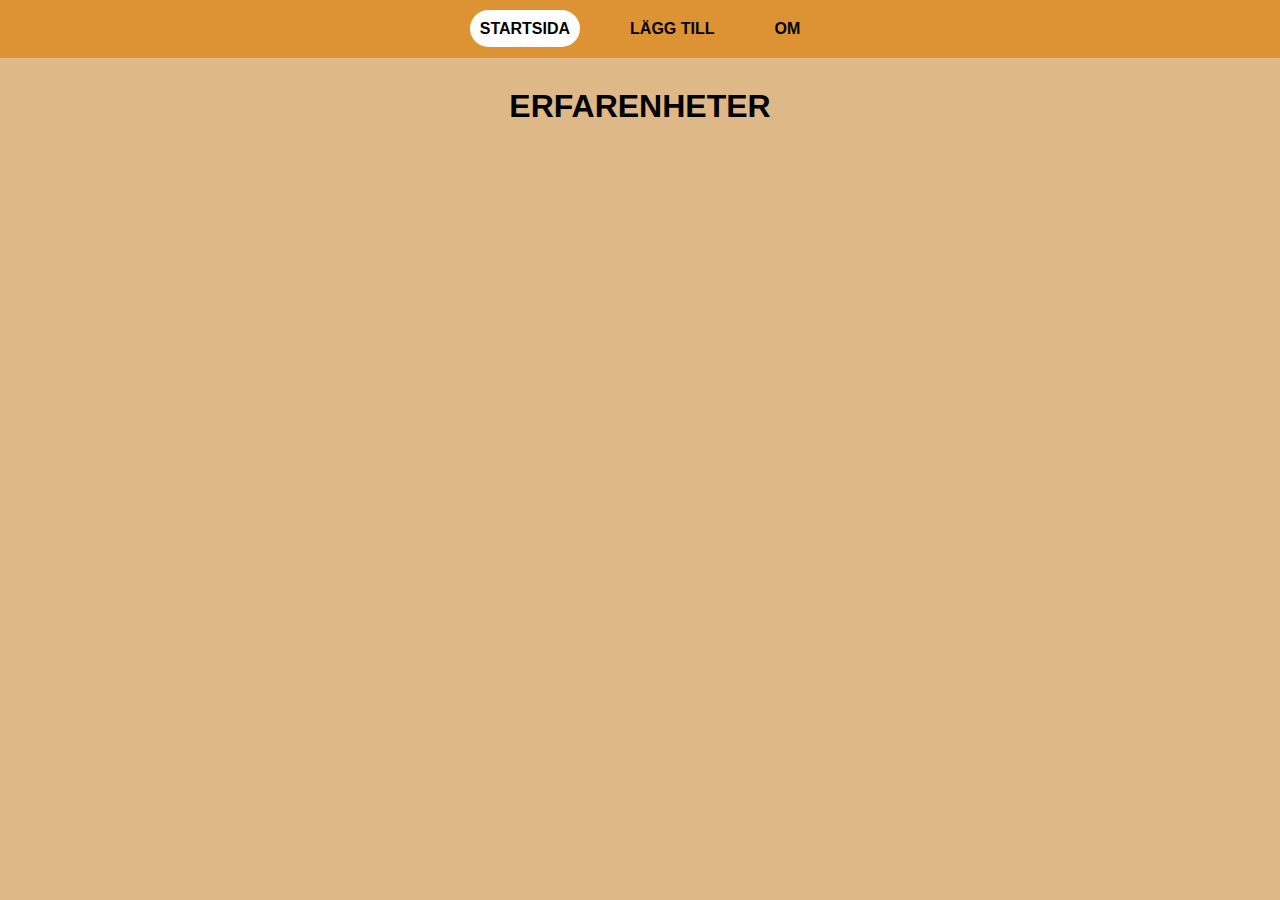
<file: index.html>
<!DOCTYPE html>
<html lang="sv">
<head>
    <meta charset="UTF-8">
    <meta name="viewport" content="width=device-width, initial-scale=1.0">
    <title> Moment 3 </title>
    <link rel="stylesheet" href="styles.css">
</head>
    <header>
        <nav>
            <ul class="menu">
                <li><a href="#" class="active-menu"> STARTSIDA </a></li>
                <li><a href="add.html"> LÄGG TILL </a></li>
                <li><a href="about.html"> OM </a></li>
            </ul>
        </nav>
    </header>
<body>
    <main>
        <h1> ERFARENHETER </h1>
        <section id="experienceList"></section>
    </main>
    


    <script src="main.js"></script>
</body>
</html>
</file>
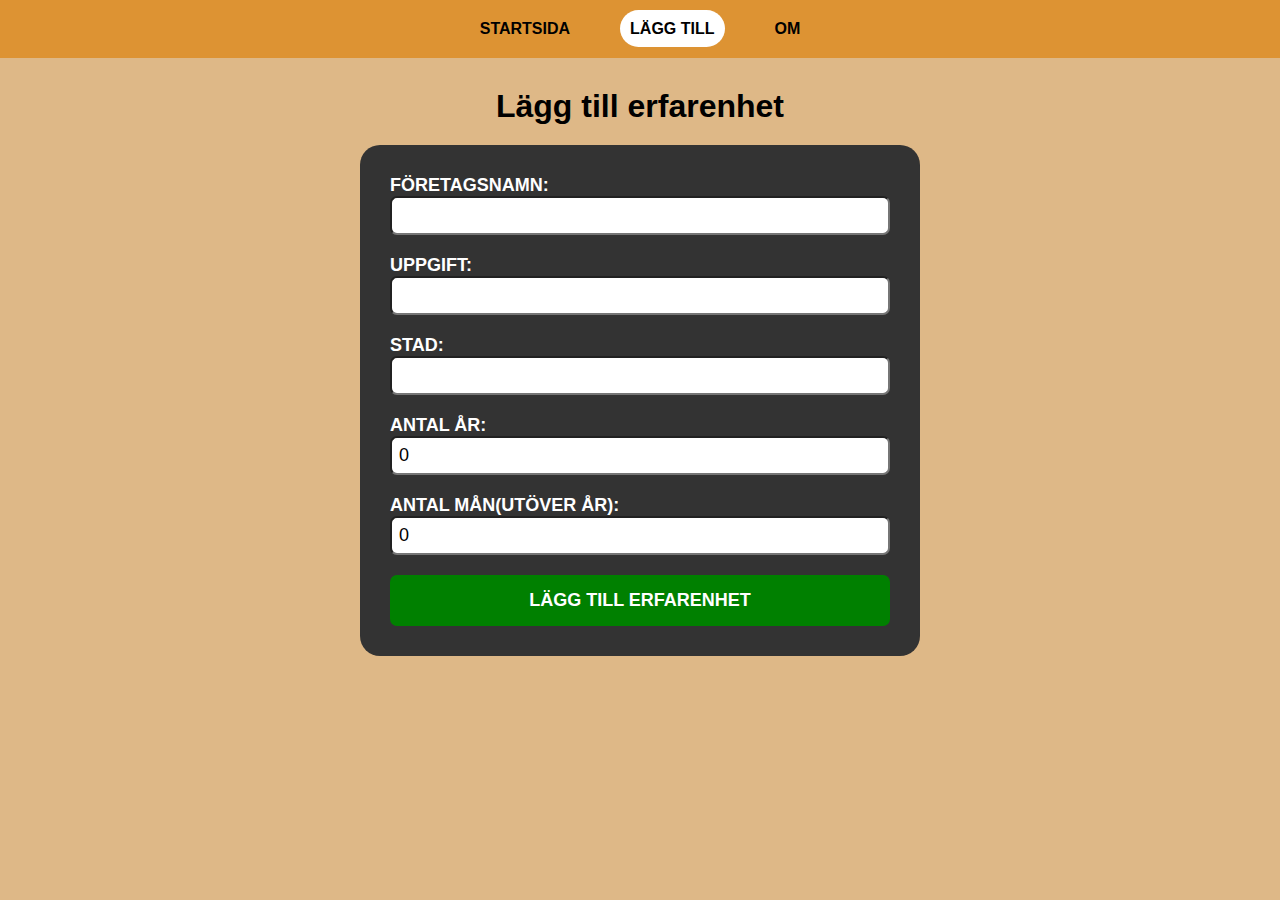
<file: add.html>
<!DOCTYPE html>
<html lang="sv">
<head>
    <meta charset="UTF-8">
    <meta name="viewport" content="width=device-width, initial-scale=1.0">
    <title> Moment 3 </title>
    <link rel="stylesheet" href="styles.css">
</head>
    <header>
        <nav>
            <ul class="menu">
                <li><a href="index.html"> STARTSIDA </a></li>
                <li><a href="#" class="active-menu"> LÄGG TILL </a></li>
                <li><a href="about.html"> OM </a></li>
            </ul>
        </nav>
    </header>
<body>
    <main>
    <h1>Lägg till erfarenhet</h1>

    <p id="confirm"></p>
    <form id="expForm">
        <label for="companyname">Företagsnamn:</label>
        <input type="text" id="companyname" name="companyname">

        <label for="task">Uppgift:</label>
        <input type="text" id="task" name="task">

        <label for="city">Stad:</label>
        <input type="text" id="city" name="city">

        <label for="howlongY"> Antal år:</label>
        <input type="number" id="howlongY" name="howlongY" value="0">

        <label for="howlongM"> Antal mån(utöver år):</label>
        <input type="number" id="howlongM" name="howlongM" value="0">

        <button type="submit"> LÄGG TILL ERFARENHET </button>
    </form>  
    </main>

    <script src="main.js"></script>
</body>
</html>
</file>
<file: styles.css>
* {
    margin: 0;
    padding: 0;
}
body {
    background-color: burlywood;
    font-family: Arial, Helvetica, sans-serif;
}
header {
    background-color: rgb(221, 147, 51);
}
.menu {
    display: flex;
    justify-content: center;
}
.menu li {
    padding: 20px;
    list-style: none;
}
.menu li a {
    text-decoration: none;
    font-weight: bolder;
    padding: 10px;
    border-radius: 20px;
    transition: 0.5s ease;
    color: black;
}
.active-menu {  
    background-color: white;
}

.menu a:hover {
    background-color: rgb(63, 41, 13);
    color: white;
}

main {
    display: flex;
    flex-direction: column;
    align-items: center;
    justify-content: center;
    margin-top: 30px;
    color: black;
}

#experienceList {
    color: white;
    margin: 30px;
}

#experienceList article {
    background-color: #333;
    padding: 20px;
    border-radius: 10px;
    margin-bottom: 10px;
    width: 400px;
}
#experienceList h2 {
    text-transform: uppercase;
}
#experienceList h3 {
    margin-bottom: 20px;
}
#experienceList p:last-of-type {
    margin-top: 10px;
}

.delete-btn {
    padding: 10px;
    font-size: 16px;
    margin-top: 20px;
    background-color: rgb(204, 103, 103);
    color:white;
    border: 1px solid #1A1A1A;
    border-radius: 10px;
    cursor: pointer;
    transition: 0.5s ease;
}
.edit-btn {
    padding: 10px;
    font-size: 16px;
    margin-top: 20px;
    background-color: rgb(45, 182, 45);
    color:white;
    border: 1px solid #1A1A1A;
    border-radius: 10px;
    cursor: pointer;
    transition: 0.5s ease;
}
.edit-btn:hover {
    background-color: green;
}
.delete-btn:hover {
    background-color: red;
}

#expForm {
    margin: 20px;
    display: flex;
    flex-direction: column;
    background-color: #333;
    color: white;
    padding: 30px;
    max-width: 500px;
    width: 100%;
    border-radius: 20px;
}
#expForm label {
    font-size: 18px;
    text-transform: uppercase;
    font-weight: bold;
}
#expForm input {
    margin-bottom: 20px;
    padding: 7px;
    border-radius: 7px;
    font-size: 18px;
}
#expForm button {
    padding: 15px;
    border-radius: 7px;
    background-color: green;
    border: 0px;
    color: white;
    cursor: pointer;
    transition: 0.5s ease;
    font-size: large;
    font-weight: bold;
}
#expForm button:hover {
    background-color: rgb(1, 81, 1);
}

.edit-form {
    display: flex;
    flex-direction: column;
    background-color: #333;
    padding: 20px;
    border-radius: 10px;
    margin-bottom: 10px;
}
.edit-form label {
    padding: 10px;
    font-size: 18px;
    display: flex;
    flex-direction: column;

}

.edit-form input {
    padding: 7px;
    font-size: 16px;
}
.edit-form button {
    padding: 15px;
    background-color: green;
    border: none;
    border-radius: 8px;
    color: white;
    font-size: 18px;
    font-weight: bolder;
    cursor: pointer;
    transition: 0.5s ease;
    margin-top: 5px;
}
.edit-form button:hover {
    background-color: rgb(1, 81, 1);
}

#noData {
    color: black;
}
#noData a {
    color: blue;
}
</file>
